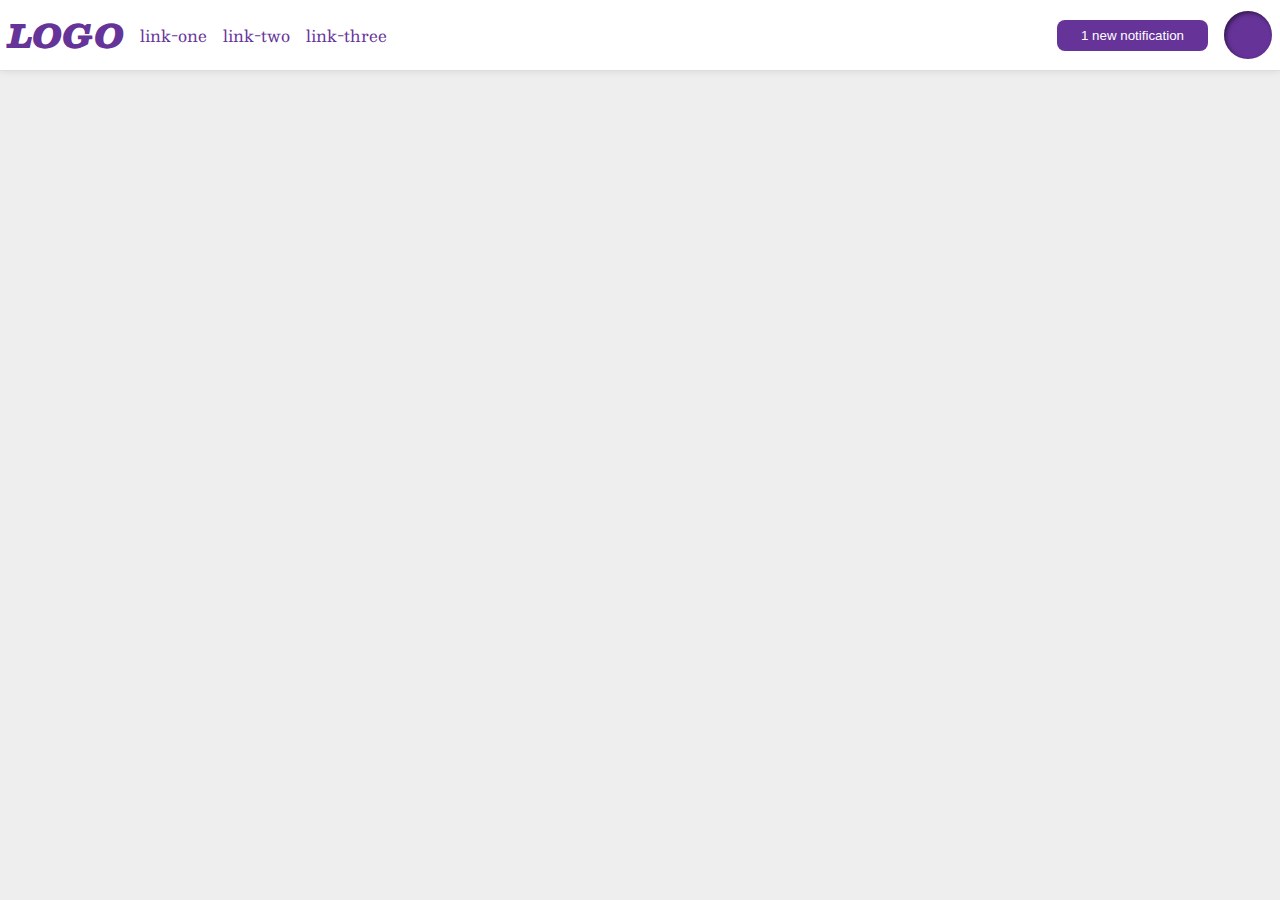
<file: flex/03-flex-header-2/index.html>
<!DOCTYPE html>
<html lang="en">
  <head>
    <meta charset="UTF-8">
    <meta http-equiv="X-UA-Compatible" content="IE=edge">
    <meta name="viewport" content="width=device-width, initial-scale=1.0">
    <title>Flex Header 2</title>
    <link rel="stylesheet" href="style.css">
  </head>
  <body>
    <div class="header">
      <div class="left">
        <div class="logo">
          LOGO
        </div>
        <ul class="links">
          <li><a href="https://google.com">link-one</a></li>
          <li><a href="https://google.com">link-two</a></li>
          <li><a href="https://google.com">link-three</a></li>
        </ul>
      </div>
      <div class="right">
        <button class="notifications">
          1 new notification
        </button>
        <div class="profile-image"></div>
      </div>
    </div>
  </body>
</html>
</file>
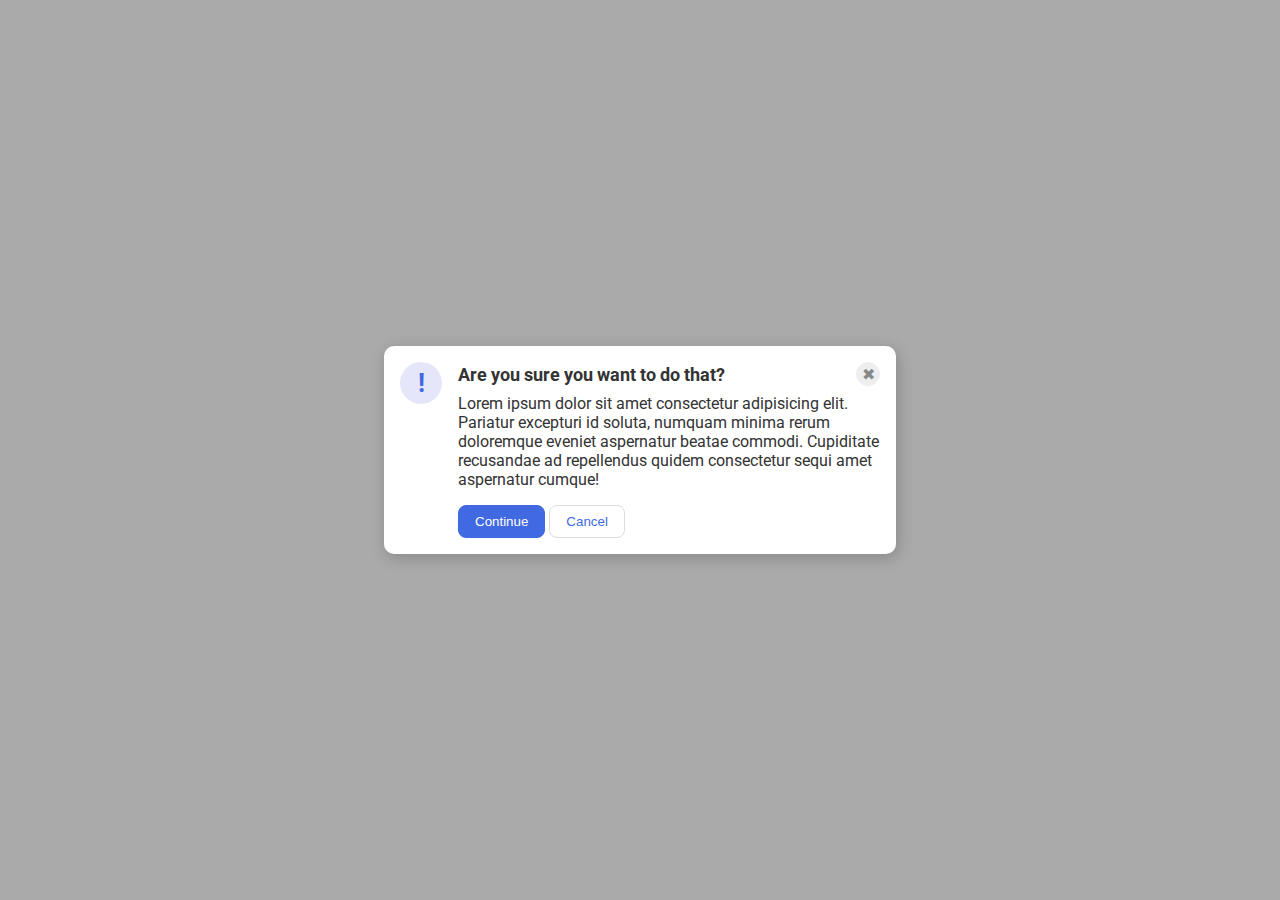
<file: flex/05-flex-modal/index.html>
<!DOCTYPE html>
<html lang="en">
  <head>
    <meta charset="UTF-8">
    <meta http-equiv="X-UA-Compatible" content="IE=edge">
    <meta name="viewport" content="width=device-width, initial-scale=1.0">
    <link rel="stylesheet" href="style.css">
    <title>Modal</title>
  </head>
  <body>
    <div class="modal">
      <div class="icon">!</div>
      <div class="container">
        <div class="header">Are you sure you want to do that?
        <button class="close-button">✖</button></div>
        <div class="text">Lorem ipsum dolor sit amet consectetur adipisicing elit. Pariatur excepturi id soluta, numquam minima rerum doloremque eveniet aspernatur beatae commodi. Cupiditate recusandae ad repellendus quidem consectetur sequi amet aspernatur cumque!</div>
        <button class="continue">Continue</button>
        <button class="cancel">Cancel</button>
      </div>
    </div>
  </body>
</html>
</file>
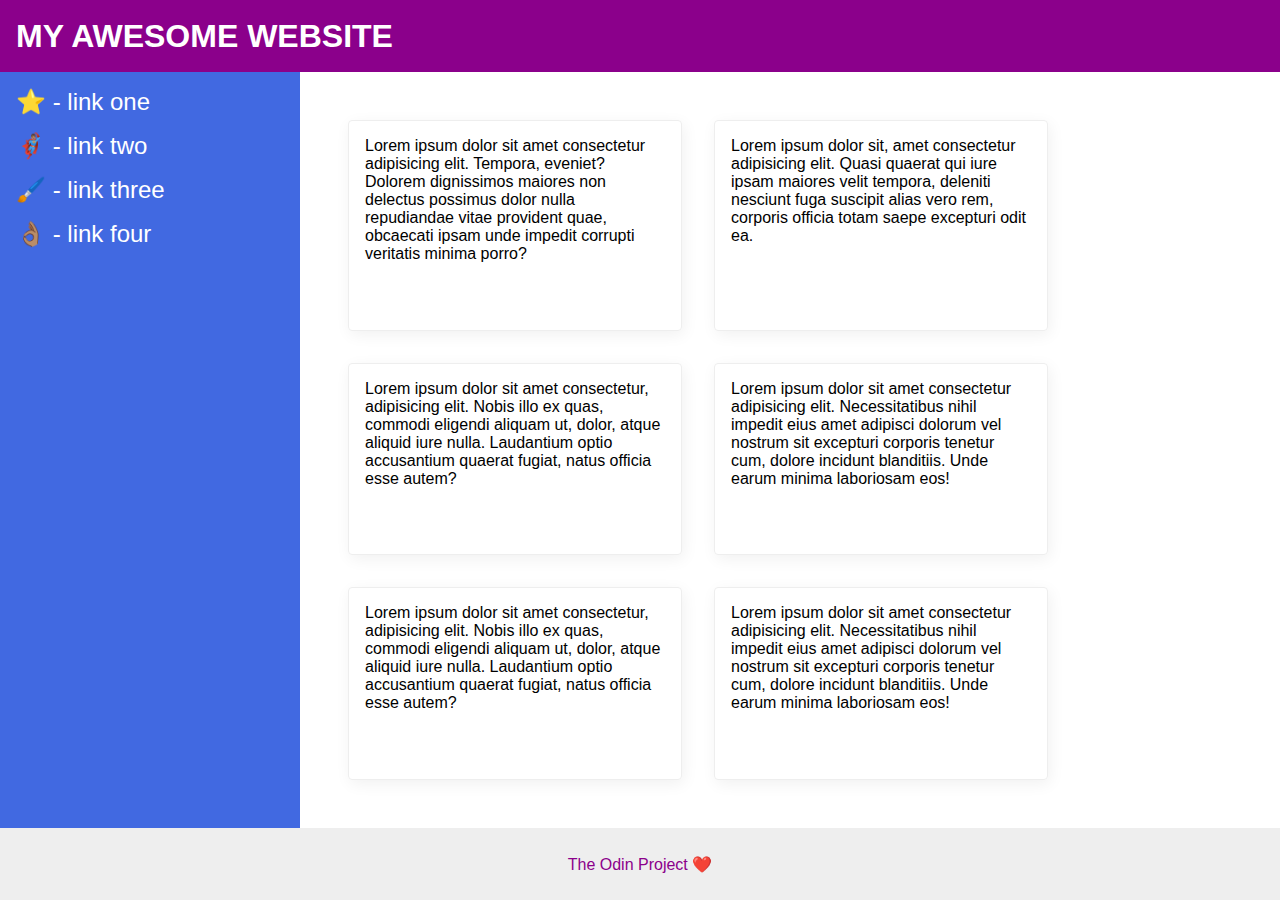
<file: flex/07-flex-layout-2/index.html>
<!DOCTYPE html>
<html lang="en">
  <head>
    <meta charset="UTF-8">
    <meta http-equiv="X-UA-Compatible" content="IE=edge">
    <meta name="viewport" content="width=device-width, initial-scale=1.0">
    <title>The Holy Grail</title>
    <link rel="stylesheet" href="style.css">
  </head>
  <body>
    <div class="header">
      MY AWESOME WEBSITE
    </div>
    <div class="body">
      <div class="sidebar">
        <ul>
          <li><a href="#">⭐ - link one</a></li>
          <li><a href="#">🦸🏽‍♂️ - link two</a></li>
          <li><a href="#">🖌️ - link three</a></li>
          <li><a href="#">👌🏽 - link four</a></li>
        </ul>
      </div>
      <div class="container">
        <div class="card">Lorem ipsum dolor sit amet consectetur adipisicing elit. Tempora, eveniet? Dolorem dignissimos maiores non delectus possimus dolor nulla repudiandae vitae provident quae, obcaecati ipsam unde impedit corrupti veritatis minima porro?</div>
        <div class="card">Lorem ipsum dolor sit, amet consectetur adipisicing elit. Quasi quaerat qui iure ipsam maiores velit tempora, deleniti nesciunt fuga suscipit alias vero rem, corporis officia totam saepe excepturi odit ea.</div>
        <div class="card">Lorem ipsum dolor sit amet consectetur, adipisicing elit. Nobis illo ex quas, commodi eligendi aliquam ut, dolor, atque aliquid iure nulla. Laudantium optio accusantium quaerat fugiat, natus officia esse autem?</div>
        <div class="card">Lorem ipsum dolor sit amet consectetur adipisicing elit. Necessitatibus nihil impedit eius amet adipisci dolorum vel nostrum sit excepturi corporis tenetur cum, dolore incidunt blanditiis. Unde earum minima laboriosam eos!</div>
        <div class="card">Lorem ipsum dolor sit amet consectetur, adipisicing elit. Nobis illo ex quas, commodi eligendi aliquam ut, dolor, atque aliquid iure nulla. Laudantium optio accusantium quaerat fugiat, natus officia esse autem?</div>
        <div class="card">Lorem ipsum dolor sit amet consectetur adipisicing elit. Necessitatibus nihil impedit eius amet adipisci dolorum vel nostrum sit excepturi corporis tenetur cum, dolore incidunt blanditiis. Unde earum minima laboriosam eos!</div>
      </div>
      </div>
    <div class="footer">
      The Odin Project ❤️
    </div>
  </body>
</html>
</file>
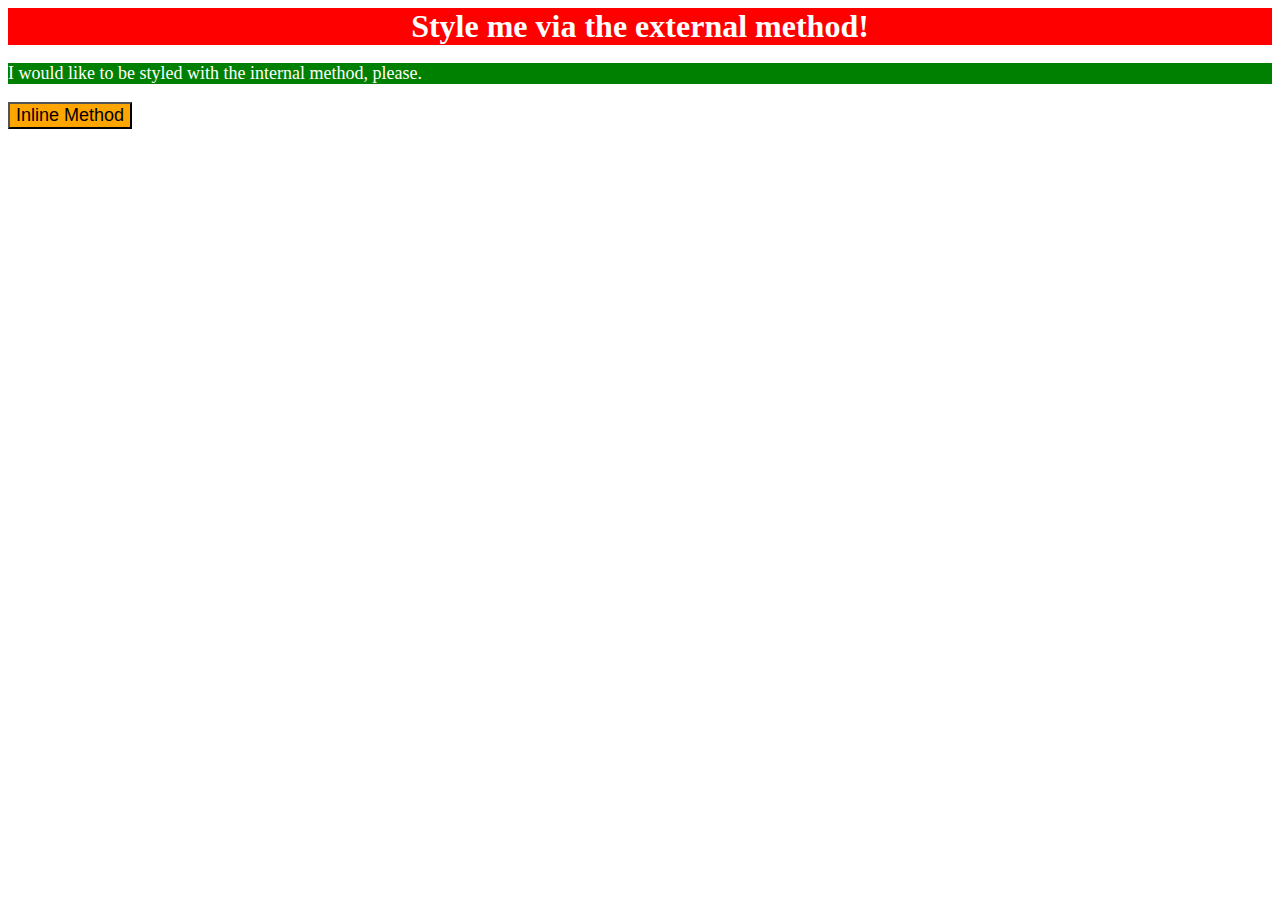
<file: foundations/01-css-methods/index.html>
<!DOCTYPE html>
<html lang="en">
  <head>
    <meta charset="UTF-8">
    <meta http-equiv="X-UA-Compatible" content="IE=edge">
    <meta name="viewport" content="width=device-width, initial-scale=1.0">
    <title>Methods for Adding CSS</title>
    <link rel="stylesheet" href="style.css">
    <style>
      p {
        background-color: green;
        color: white;
        font-size: 18px;
      }
    </style>
  </head>
  <body>
    <div>Style me via the external method!</div>
    <p>I would like to be styled with the internal method, please.</p>
    <button style="background-color: orange; font-size: 18px;">Inline Method</button>
  </body>
</html>
</file>
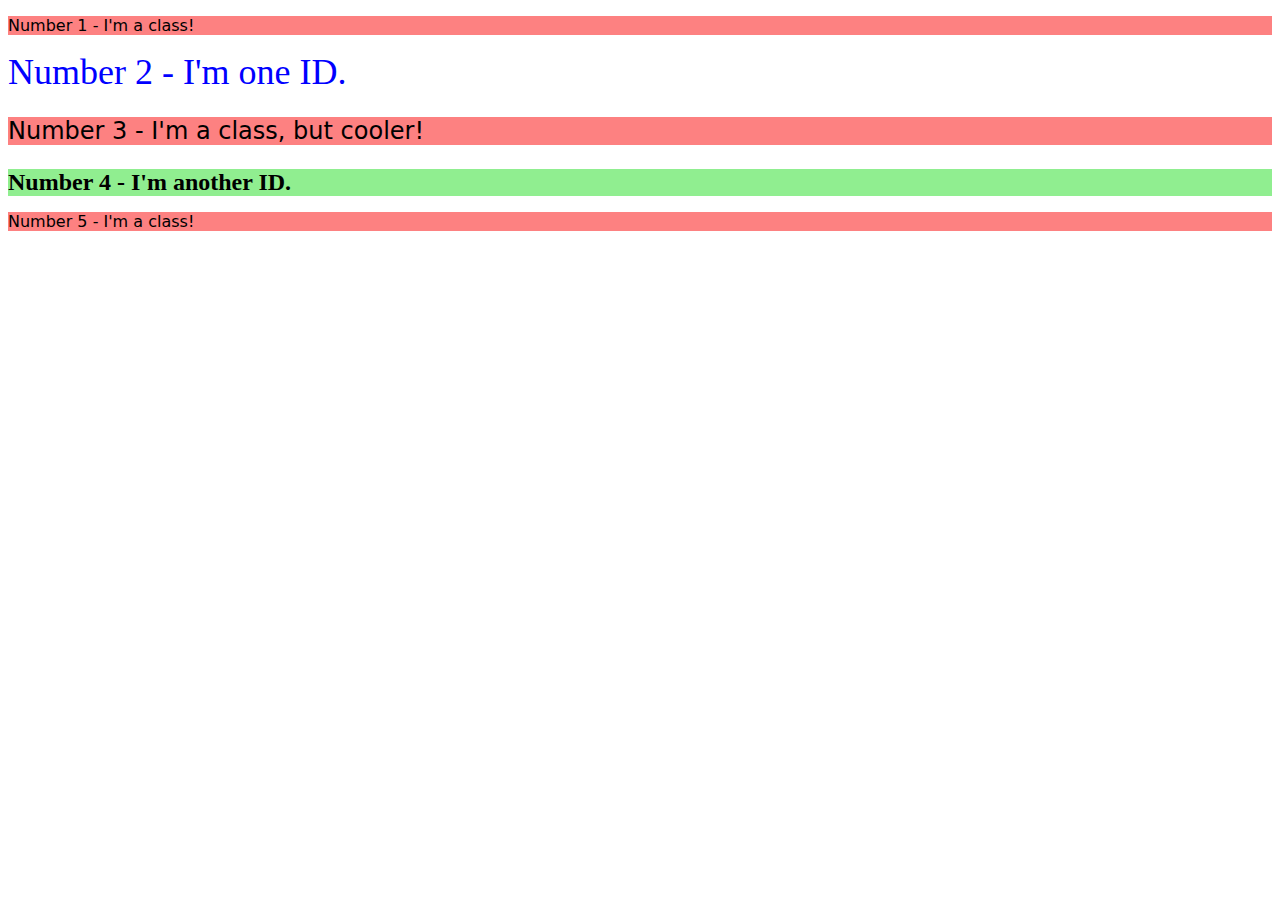
<file: foundations/02-class-id-selectors/index.html>
<!DOCTYPE html>
<html lang="en">
  <head>
    <meta charset="UTF-8">
    <meta http-equiv="X-UA-Compatible" content="IE=edge">
    <meta name="viewport" content="width=device-width, initial-scale=1.0">
    <title>Class and ID Selectors</title>
    <link rel="stylesheet" href="style.css">
  </head>
  <body>
    <p class="odd">Number 1 - I'm a class!</p>
    <div id="two">Number 2 - I'm one ID.</div>
    <p class="odd cooler">Number 3 - I'm a class, but cooler!</p>
    <div id="four">Number 4 - I'm another ID.</div>
    <p class="odd">Number 5 - I'm a class!</p>
  </body>
</html>
</file>
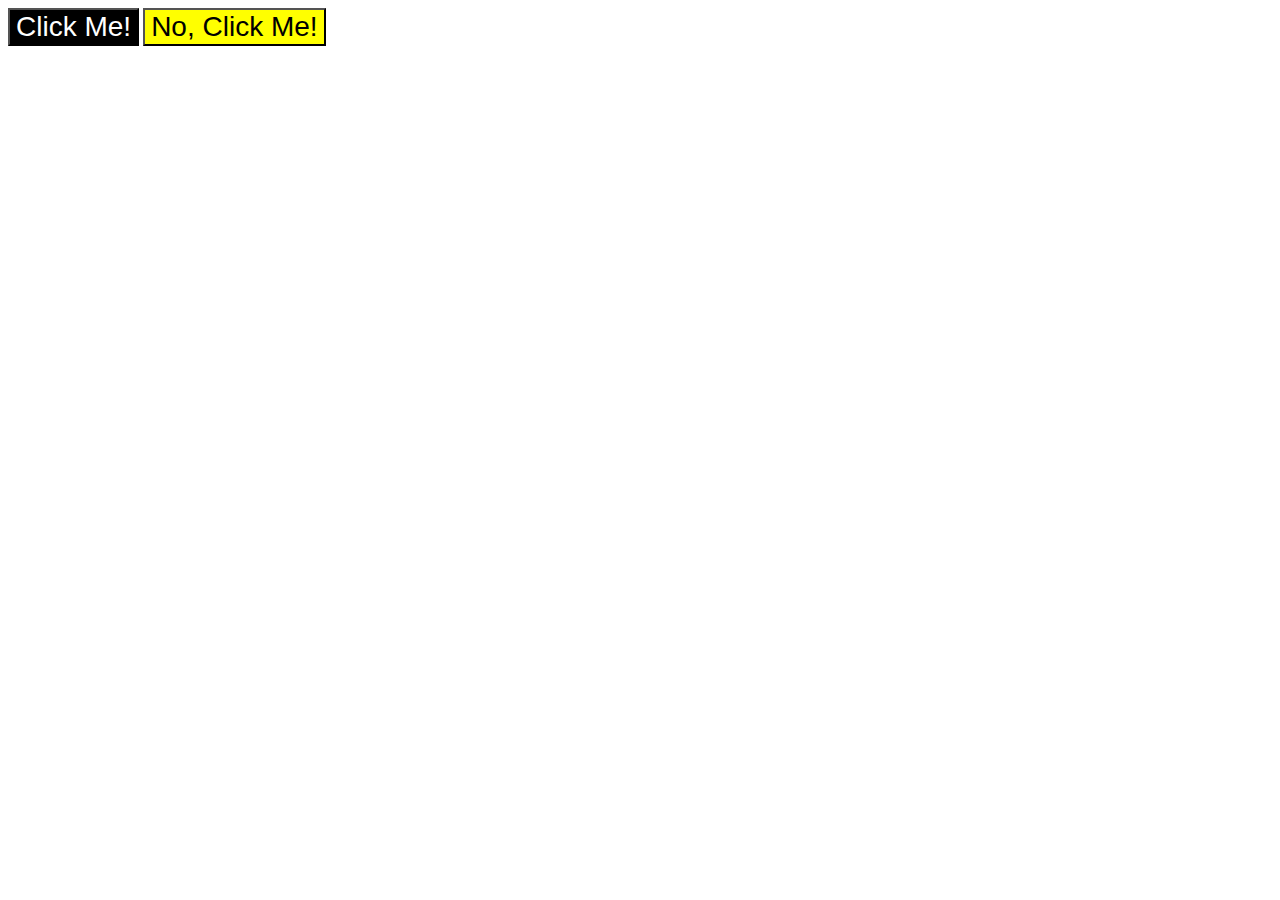
<file: foundations/03-grouping-selectors/index.html>
<!DOCTYPE html>
<html lang="en">
  <head>
    <meta charset="UTF-8">
    <meta http-equiv="X-UA-Compatible" content="IE=edge">
    <meta name="viewport" content="width=device-width, initial-scale=1.0">
    <title>Grouping Selectors</title>
    <link rel="stylesheet" href="style.css">
  </head>
  <body>
    <button class="one">Click Me!</button>
    <button class="two">No, Click Me!</button>
  </body>
</html>
</file>
<file: flex/03-flex-header-2/style.css>
/* this is some magical font-importing.  
you'll learn about it later. */
@import url('https://fonts.googleapis.com/css2?family=Besley:ital,wght@0,400;1,900&display=swap');

body {
  margin: 0;
  background: #eee;
  font-family: Besley, serif;
}

.header {
  background: white;
  border-bottom: 1px solid #ddd;
  box-shadow: 0 0 8px rgba(0,0,0,.1);
  display: flex;
  justify-content: space-between;
  align-items: center;
  padding: 8px;
}

.profile-image {
  background: rebeccapurple;
  box-shadow: inset 2px 2px 4px rgba(0,0,0,.5);
  border-radius: 50%;
  width: 48px;
  height: 48px;
}

.logo {
  color: rebeccapurple;
  font-size: 32px;
  font-weight: 900;
  font-style: italic;
}

button {
  border: none;
  border-radius: 8px;
  background: rebeccapurple;
  color: white;
  padding: 8px 24px;
}

a {
  /* this removes the line under our links */
  text-decoration: none;
  color: rebeccapurple;
}

ul {
  list-style-type: none;
  display: flex;
  margin: 0;
  padding: 0;
  gap: 16px;
}

.left, .right {
  display: flex;
  align-items: center;
  gap: 16px;
}
</file>
<file: flex/05-flex-modal/style.css>
@import url('https://fonts.googleapis.com/css2?family=Roboto:wght@400;700&display=swap');

html, body {
  height: 100%;
}

body {
  font-family: Roboto, sans-serif;
  margin: 0;
  background: #aaa;
  color: #333;
  /* I'll give you this one for free lol */
  display: flex;
  align-items: center;
  justify-content: center;
}

.modal {
  background: white;
  width: 480px;
  border-radius: 10px;
  box-shadow: 2px 4px 16px rgba(0,0,0,.2);
  display: flex;
  gap: 16px;
  padding: 16px;
}

.icon {
  color: royalblue;
  font-size: 26px;
  font-weight: 700;
  background: lavender;
  width: 42px;
  height: 42px;
  border-radius: 50%;
  display: flex;
  align-items: center;
  justify-content: center;
  flex-shrink: 0;
}

.header {
  display: flex;
  justify-content: space-between;
  align-items: center;
  font-size: 18px;
  font-weight: bold;
  margin-bottom: 8px;
}

.text {
  margin-bottom: 16px;
}

.close-button {
  background: #eee;
  border-radius: 50%;
  color: #888;
  font-weight: 400;
  font-size: 16px;
  height: 24px;
  width: 24px;
  display: flex;
  align-items: center;
  justify-content: center;
  border: 1px solid #eee;
  padding: 0;
}

button {
  cursor: pointer;
  padding: 8px 16px;
  border-radius: 8px;
}

button.continue {
  background: royalblue;
  border: 1px solid royalblue;
  color: white;
}

button.cancel {
  background: white;
  border: 1px solid #ddd;
  color: royalblue;
}
</file>
<file: flex/07-flex-layout-2/style.css>
body {
  font-family: -apple-system, BlinkMacSystemFont, 'Segoe UI', Roboto, Oxygen, Ubuntu, Cantarell, 'Open Sans', 'Helvetica Neue', sans-serif;
  margin: 0;
  min-height: 100vh;
  display: flex;
  flex-direction: column;
  justify-content: space-between;
}

.header {
  height: 72px;
  background: darkmagenta;
  color: white;
  font-size: 32px;
  font-weight: 900;
  display: flex;
  align-items: center;
  padding: 0 16px;
}

.footer {
  height: 72px;
  background: #eee;
  color: darkmagenta;
  display: flex;
  align-items: center;
  justify-content: center;
}

.body {
  display: flex;
  flex: 1;
}

.sidebar {
  width: 300px;
  background: royalblue;
  box-sizing: border-box;
  display: flex;
  align-items: flex-start;
  flex-shrink: 0;
}

ul {
  list-style-type: none;
  margin: 0;
  padding: 16px;
}

li {
  margin-bottom: 16px;
}

a {
  text-decoration: none;
  font-size: 24px;
  color: white;
}

.card {
  border: 1px solid #eee;
  box-shadow: 2px 4px 16px rgba(0,0,0,.06);
  border-radius: 4px;
  padding: 16px;
  width: 300px;
}

.container {
  display: flex;
  flex-wrap: wrap;
  gap: 32px;
  padding: 48px;
}
</file>
<file: foundations/01-css-methods/style.css>
div {
    background-color: red;
    color: white;
    font-size: 32px;
    text-align: center;
    font-weight: bold;
}
</file>
<file: foundations/02-class-id-selectors/style.css>
.odd {
    background-color: rgb(253, 129, 129);
    font-family: Verdana, "DejaVu Sans", sans-serif;
}

#two {
    color: rgb(0, 0, 255);
    font-size: 36px;
}

.odd.cooler {
    font-size: 24px;
}

#four {
    background-color: rgb(144, 238, 144);
    font-size: 24px;
    font-weight: bold;
}
</file>
<file: foundations/03-grouping-selectors/style.css>
.one,
.two {
    font-size: 28px;
    font-family: Helvetica, 'Times New Roman', sans-serif;
}

.one {
    background-color: black;
    color: white;
}

.two {
    background-color: yellow;
}
</file>
